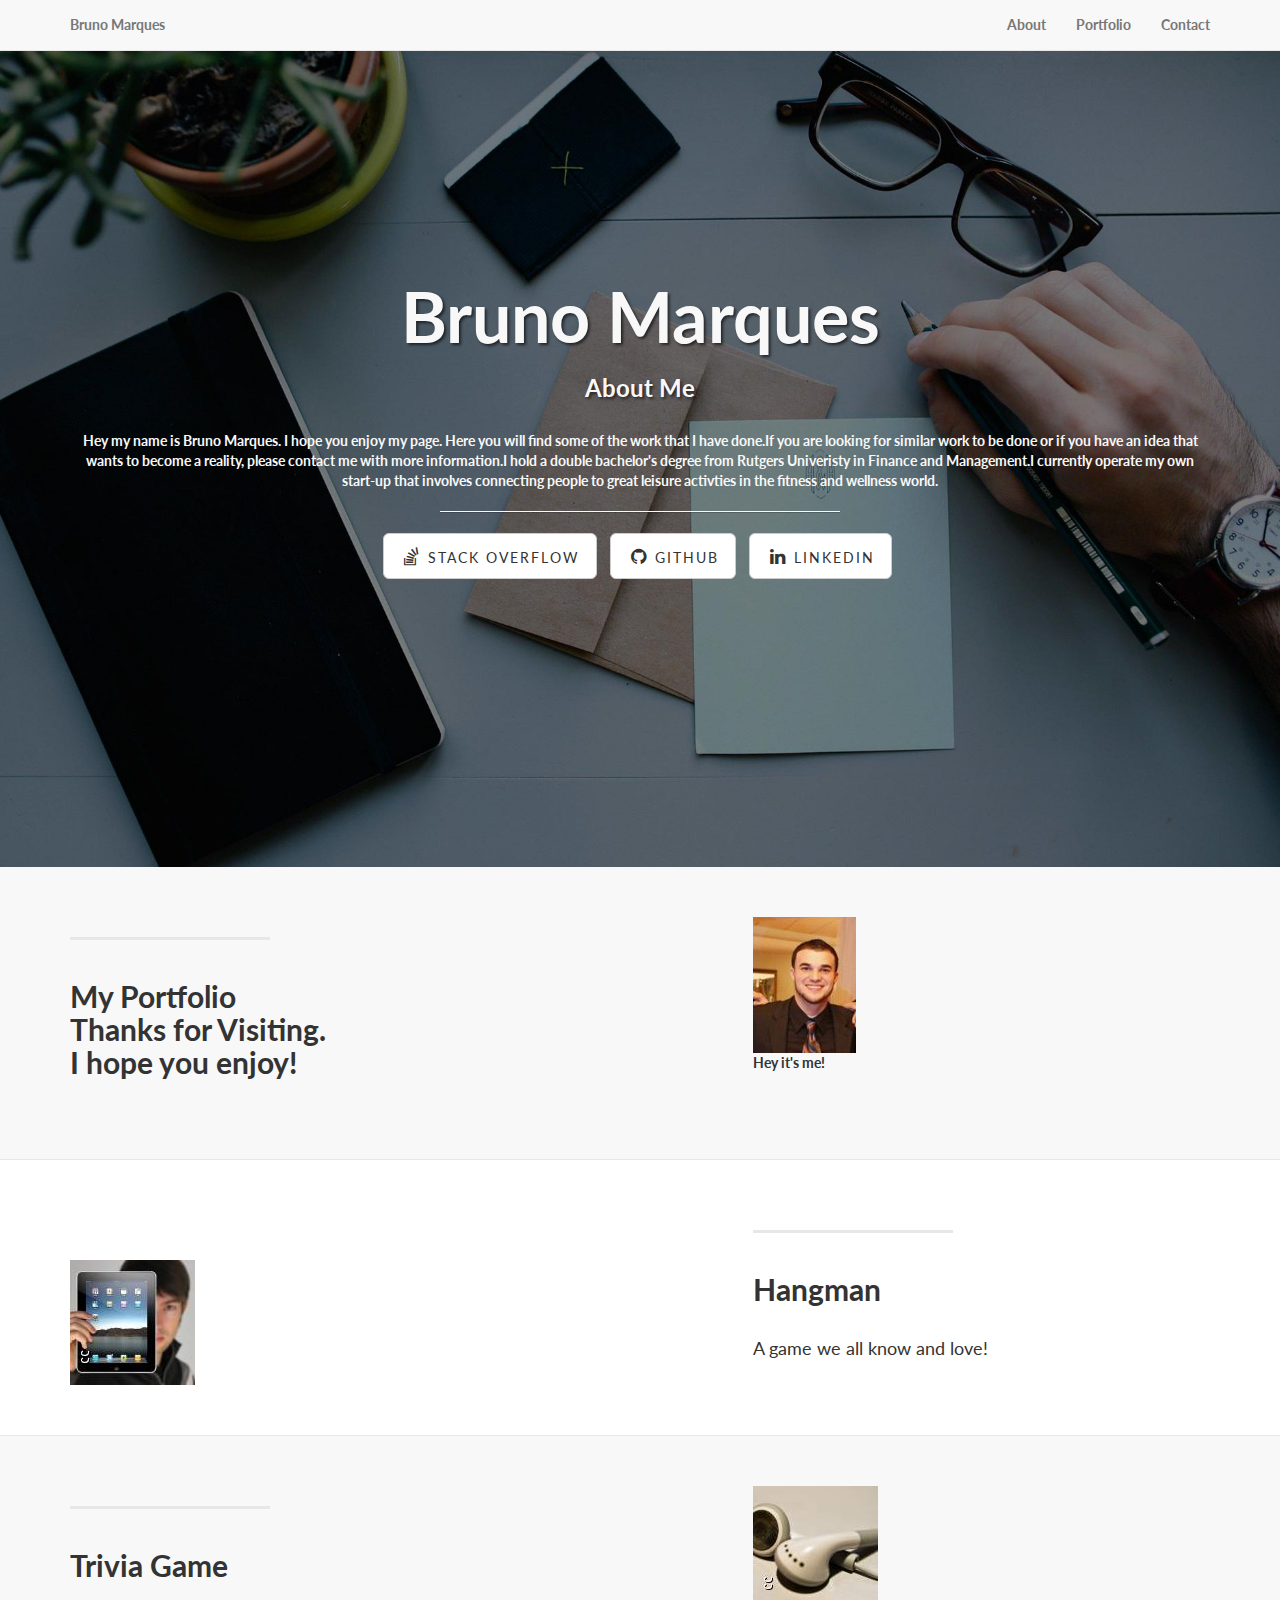
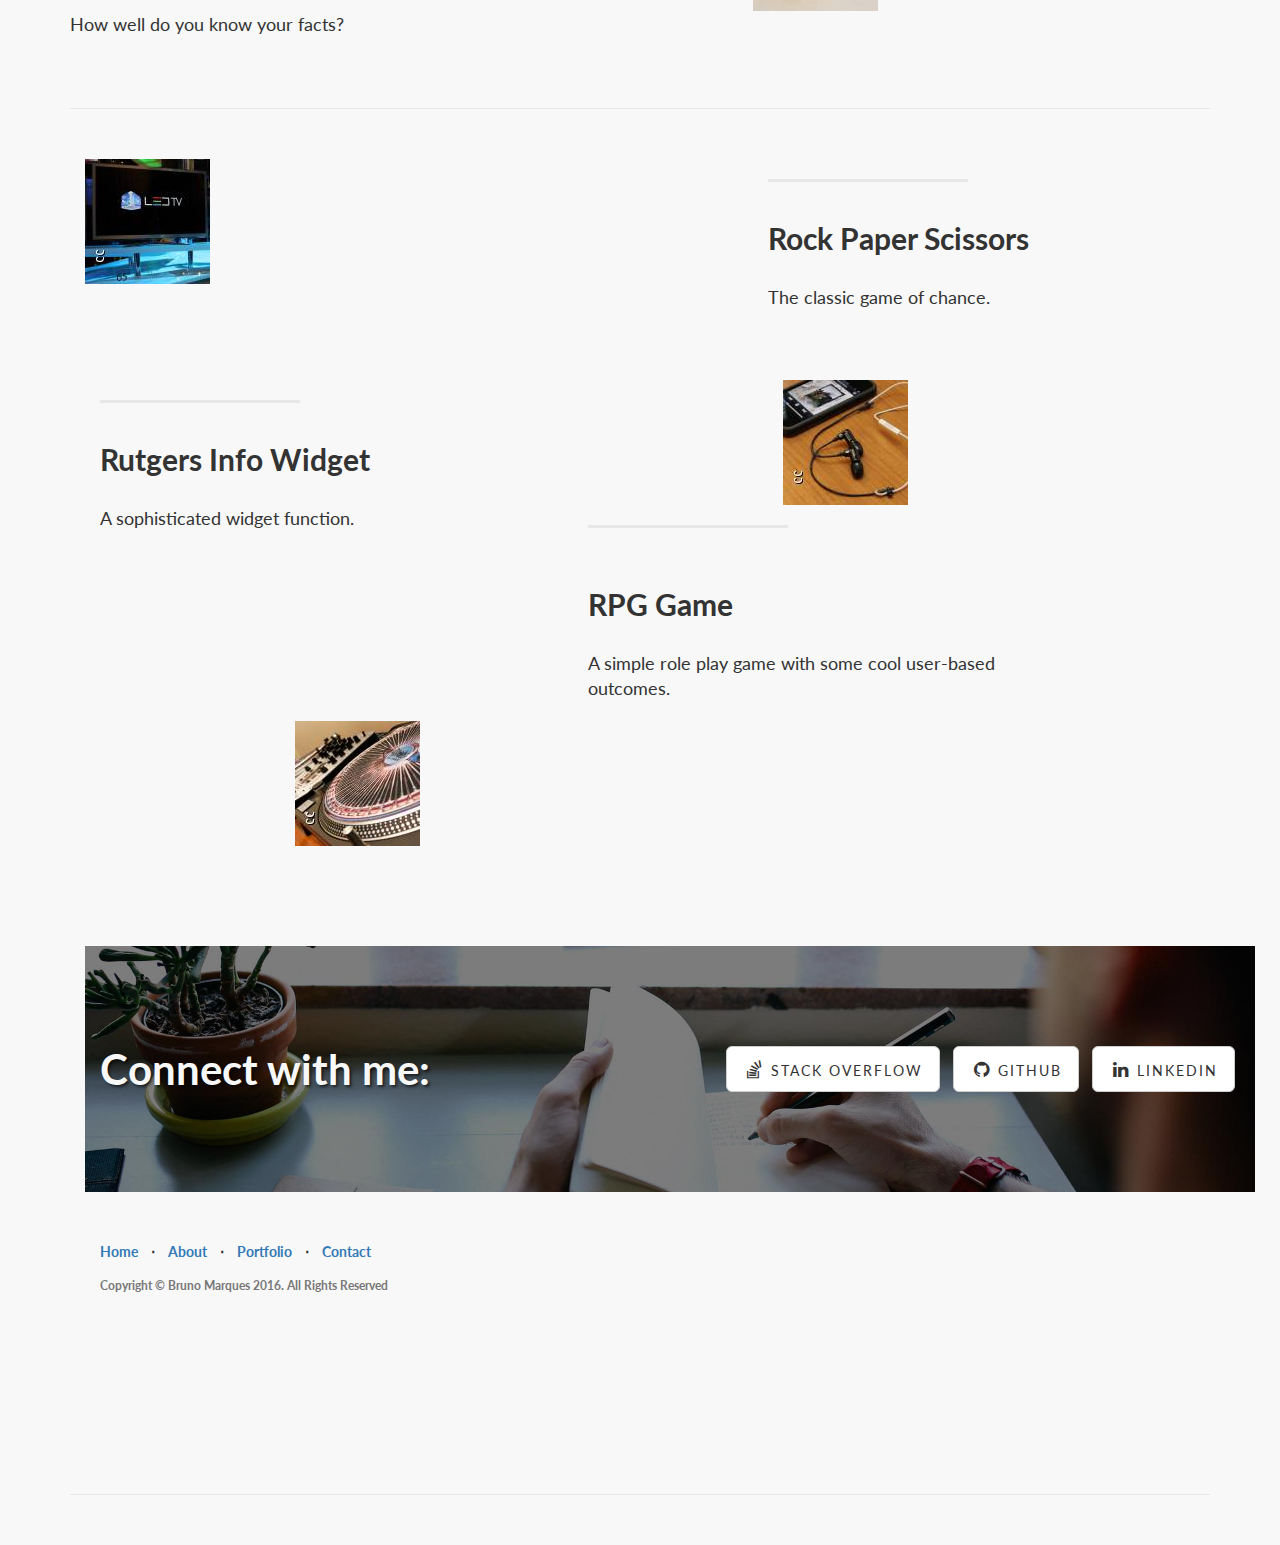
<file: PortfolioBootstrap/index.html>
<!DOCTYPE html>
<html lang="en">

<head>

    <meta charset="utf-8">
    <meta http-equiv="X-UA-Compatible" content="IE=edge">
    <meta name="viewport" content="width=device-width, initial-scale=1">
    <meta name="description" content="">
    <meta name="author" content="">

    <title>Bruno Marques</title>

    <!-- Bootstrap Core CSS -->
    <link href="css/bootstrap.min.css" rel="stylesheet">

    <!-- Custom CSS -->
    <link href="css/landing-page.css" rel="stylesheet">

    <!-- Custom Fonts -->
    <link href="font-awesome/css/font-awesome.min.css" rel="stylesheet" type="text/css">
    <link href="http://fonts.googleapis.com/css?family=Lato:300,400,700,300italic,400italic,700italic" rel="stylesheet" type="text/css">


</head>

<body>

    <!-- Navigation -->
    <nav class="navbar navbar-default navbar-fixed-top topnav" role="navigation">
        <div class="container topnav">
            <!-- Brand and toggle get grouped for better mobile display -->
            <div class="navbar-header">
                <button type="button" class="navbar-toggle" data-toggle="collapse" data-target="#bs-example-navbar-collapse-1">
                    <span class="sr-only">Toggle navigation</span>
                    <span class="icon-bar"></span>
                    <span class="icon-bar"></span>
                    <span class="icon-bar"></span>
                </button>
                <a class="navbar-brand topnav" href="#">Bruno Marques</a>
            </div>
            <!-- Collect the nav links, forms, and other content for toggling -->
            <div class="collapse navbar-collapse" id="bs-example-navbar-collapse-1">
                <ul class="nav navbar-nav navbar-right">
                    <li>
                        <a href="#about">About</a>
                    </li>
                    <li>
                        <a href="#services">Portfolio</a>
                    </li>
                    <li>
                        <a href="#contact">Contact</a>
                    </li>
                </ul>
            </div>
            <!-- /.navbar-collapse -->
        </div>
        <!-- /.container -->
    </nav>


    <!-- Header -->
    <a name="about"></a>
    <div class="intro-header">
        <div class="container">

            <div class="row">
                <div class="col-lg-12">
                    <div class="intro-message">
                        <h1>Bruno Marques</h1>
                        <h3>About Me</h3>
                        <br>
                        <p>Hey my name is Bruno Marques. I hope you enjoy my page. Here you will find some of the work that I have done.If you are looking for similar work to be done or if you have an idea that wants to become a reality, please contact me with more information.I hold a double bachelor's degree from Rutgers Univeristy in Finance and Management.I currently operate my own start-up that involves connecting people to great leisure activties in the fitness and wellness world.</p>
                        <hr class="intro-divider">
                        <ul class="list-inline intro-social-buttons">
                            <li>
                                <a href="https://twitter.com/SBootstrap" class="btn btn-default btn-lg"><i class="fa fa-stack-overflow fa-fw"></i> <span class="network-name">Stack Overflow</span></a>
                            </li>
                            <li>
                                <a href="https://github.com/IronSummitMedia/startbootstrap" class="btn btn-default btn-lg"><i class="fa fa-github fa-fw"></i> <span class="network-name">Github</span></a>
                            </li>
                            <li>
                                <a href="#" class="btn btn-default btn-lg"><i class="fa fa-linkedin fa-fw"></i> <span class="network-name">Linkedin</span></a>
                            </li>
                        </ul>
                    </div>
                </div>
            </div>

        </div>
        <!-- /.container -->

    </div>
    <!-- /.intro-header -->

    <!-- Page Content -->

	<a  name="services"></a>
    <div class="content-section-a">

        <div class="container">
            <div class="row">
                <div class="col-lg-5 col-sm-6">
                    <hr class="section-heading-spacer">
                    <div class="clearfix"></div>
                    <h2 class="section-heading">My Portfolio<br>Thanks for Visiting.<br> I hope you enjoy!</h2>
                    <p class="lead">
                    </p>
                </div>
                <div class="col-lg-5 col-lg-offset-2 col-sm-6">
                    <img class="img-responsive" src="img/me3.png"  alt="">
                    <p>Hey it's me!</p>
                </div>
            </div>

        </div>
        <!-- /.container -->

    </div>
    <!-- /.content-section-a -->

    <div class="content-section-b">

        <div class="container">

            <div class="row">
                <div class="col-lg-5 col-lg-offset-1 col-sm-push-6  col-sm-6">
                    <hr class="section-heading-spacer">
                    <div class="clearfix"></div>
                    
                    <h2 class="section-heading"> Hangman</h2>

                
                    <p class="lead"> A game we all know and love!</p>
                </div>
                <div class="col-lg-5 col-sm-pull-6  col-sm-6">
                    <img class="img-responsive" src="img/hangman.jpeg" style= "margin-top: 50px;"alt="">
                </div>
            </div>

        </div>
        <!-- /.container -->

    </div>
    <!-- /.content-section-b -->

    <div class="content-section-a">

        <div class="container">

            <div style="margin-bottom: 50px;"class="row">
                <div class="col-lg-5 col-sm-6">
                    <hr class="section-heading-spacer">
                    <div class="clearfix"></div>
                    <h2 class="section-heading">Trivia Game</h2> 
                    <p class="lead">How well do you know your facts?</p>
                </div>
                <div class="col-lg-5 col-lg-offset-2 col-sm-6">
                    <img class="img-responsive" src="img/triviagame.jpeg" alt="">
                </div>
            </div> 
            <div class="content-section-b">

        <div class="container">

            <div class="row">
                <div class="col-lg-5 col-lg-offset-1 col-sm-push-6  col-sm-6">
                    <hr class="section-heading-spacer">
                    <div class="clearfix"></div>
                    
                    <h2 class="section-heading"> Rock Paper Scissors</h2>

                
                    <p class="lead"> The classic game of chance.</p>
                </div>
                <div class="col-lg-5 col-sm-pull-6  col-sm-6">
                    <img class="img-responsive" src="img/rockpaperscissors.jpeg" alt="">
                </div>
            </div>
            <div class="content-section-a">

        <div class="container">

            <div style="margin-bottom: 50px;"class="row">
                <div class="col-lg-5 col-sm-6">
                    <hr class="section-heading-spacer">
                    <div class="clearfix"></div>
                    <h2 class="section-heading">Rutgers Info Widget</h2>
                    <p class="lead">A sophisticated widget function.</p>
                </div>
                <div class="col-lg-5 col-lg-offset-2 col-sm-6">
                    <img class="img-responsive" src="img/rutgersinfowidget.jpeg" alt="">
                </div>
                

        <div class="container">

            <div style="margin-top: 100px;"class="row">
                <div class="col-lg-5 col-sm-6">
                    <hr class="section-heading-spacer">
                    <div class="clearfix"></div>
                    <br>
                    <h2 class="section-heading">RPG Game</h2>
                    <p class="lead">A simple role play game with some cool user-based outcomes.</p>
                </div>
                <div class="col-lg-5 col-lg-offset-2 col-sm-6">
                    <img class="img-responsive" src="img/rpggame.jpeg" alt="" style="margin-bottom: 100px;">
                </div>


        <!-- /.container -->

    </div>


    </div>
    <!-- /.content-section-a -->

	<a  name="contact"></a>
    <div class="banner">

        <div class="container">

            <div class="row">
                <div class="col-lg-6">
                    <h2>Connect with me:</h2>
                </div>
                <div class="col-lg-6">
                    <ul class="list-inline banner-social-buttons">
                        <li>
                            <a href="https://twitter.com/SBootstrap" class="btn btn-default btn-lg"><i class="fa fa-stack-overflow fa-fw"></i> <span class="network-name">Stack Overflow</span></a>
                        </li>
                        <li>
                            <a href="https://github.com/IronSummitMedia/startbootstrap" class="btn btn-default btn-lg"><i class="fa fa-github fa-fw"></i> <span class="network-name">Github</span></a>
                        </li>
                        <li>
                            <a href="#" class="btn btn-default btn-lg"><i class="fa fa-linkedin fa-fw"></i> <span class="network-name">Linkedin</span></a>
                        </li>
                    </ul>
                </div>
            </div>

        </div>
        <!-- /.container -->

    </div>
    <!-- /.banner -->

    <!-- Footer -->
    <footer>
        <div class="container">
            <div class="row">
                <div class="col-lg-12">
                    <ul class="list-inline">
                        <li>
                            <a href="#">Home</a>
                        </li>
                        <li class="footer-menu-divider">&sdot;</li>
                        <li>
                            <a href="#about">About</a>
                        </li>
                        <li class="footer-menu-divider">&sdot;</li>
                        <li>
                            <a href="#services">Portfolio</a>
                        </li>
                        <li class="footer-menu-divider">&sdot;</li>
                        <li>
                            <a href="#contact">Contact</a>
                        </li>
                    </ul>
                    <p class="copyright text-muted small">Copyright &copy; Bruno Marques 2016. All Rights Reserved</p>
                </div>
            </div>
        </div>
    </footer>

    <!-- jQuery -->
    <script src="js/jquery.js"></script>

    <!-- Bootstrap Core JavaScript -->
    <script src="js/bootstrap.min.js"></script>

</body>

</html>
</file>
<file: PortfolioBootstrap/css/landing-page.css>
/*!
 * Start Bootstrap - Landing Page Bootstrap Theme (http://startbootstrap.com)
 * Code licensed under the Apache License v2.0.
 * For details, see http://www.apache.org/licenses/LICENSE-2.0.
 */

body,
html {
    width: 100%;
    height: 100%;
}

body,
h1,
h2,
h3,
h4,
h5,
h6 {
    font-family: "Lato","Helvetica Neue",Helvetica,Arial,sans-serif;
    font-weight: 700;
}

.topnav {
    font-size: 14px; 
}

.lead {
    font-size: 18px;
    font-weight: 400;
}

.intro-header {
    padding-top: 50px; /* If you're making other pages, make sure there is 50px of padding to make sure the navbar doesn't overlap content! */
    padding-bottom: 50px;
    text-align: center;
    color: #f8f8f8;
    background: url(../img/intro-bg.jpg) no-repeat center center;
    background-size: cover;
}

.intro-message {
    position: relative;
    padding-top: 20%;
    padding-bottom: 20%;
}

.intro-message > h1 {
    margin: 0;
    text-shadow: 2px 2px 3px rgba(0,0,0,0.6);
    font-size: 5em;
}

.intro-divider {
    width: 400px;
    border-top: 1px solid #f8f8f8;
    border-bottom: 1px solid rgba(0,0,0,0.2);
}

.intro-message > h3 {
    text-shadow: 2px 2px 3px rgba(0,0,0,0.6);
}

@media(max-width:767px) {
    .intro-message {
        padding-bottom: 15%;
    }

    .intro-message > h1 {
        font-size: 3em;
    }

    ul.intro-social-buttons > li {
        display: block;
        margin-bottom: 20px;
        padding: 0;
    }

    ul.intro-social-buttons > li:last-child {
        margin-bottom: 0;
    }

    .intro-divider {
        width: 100%;
    }
}

.network-name {
    text-transform: uppercase;
    font-size: 14px;
    font-weight: 400;
    letter-spacing: 2px;
}

.content-section-a {
    padding: 50px 0;
    background-color: #f8f8f8;
}

.content-section-b {
    padding: 50px 0;
    border-top: 1px solid #e7e7e7;
    border-bottom: 1px solid #e7e7e7;
}

.section-heading {
    margin-bottom: 30px;
}

.section-heading-spacer {
    float: left;
    width: 200px;
    border-top: 3px solid #e7e7e7;
}

.banner {
    padding: 100px 0;
    color: #f8f8f8;
    background: url(../img/banner-bg.jpg) no-repeat center center;
    background-size: cover;
}

.banner h2 {
    margin: 0;
    text-shadow: 2px 2px 3px rgba(0,0,0,0.6);
    font-size: 3em;
}

.banner ul {
    margin-bottom: 0;
}

.banner-social-buttons {
    float: right;
    margin-top: 0;
}

@media(max-width:1199px) {
    ul.banner-social-buttons {
        float: left;
        margin-top: 15px;
    }
}

@media(max-width:767px) {
    .banner h2 {
        margin: 0;
        text-shadow: 2px 2px 3px rgba(0,0,0,0.6);
        font-size: 3em;
    }

    ul.banner-social-buttons > li {
        display: block;
        margin-bottom: 20px;
        padding: 0;
    }

    ul.banner-social-buttons > li:last-child {
        margin-bottom: 0;
    }
}

footer {
    padding: 50px 0;
    background-color: #f8f8f8;
}

p.copyright {
    margin: 15px 0 0;
}
</file>
